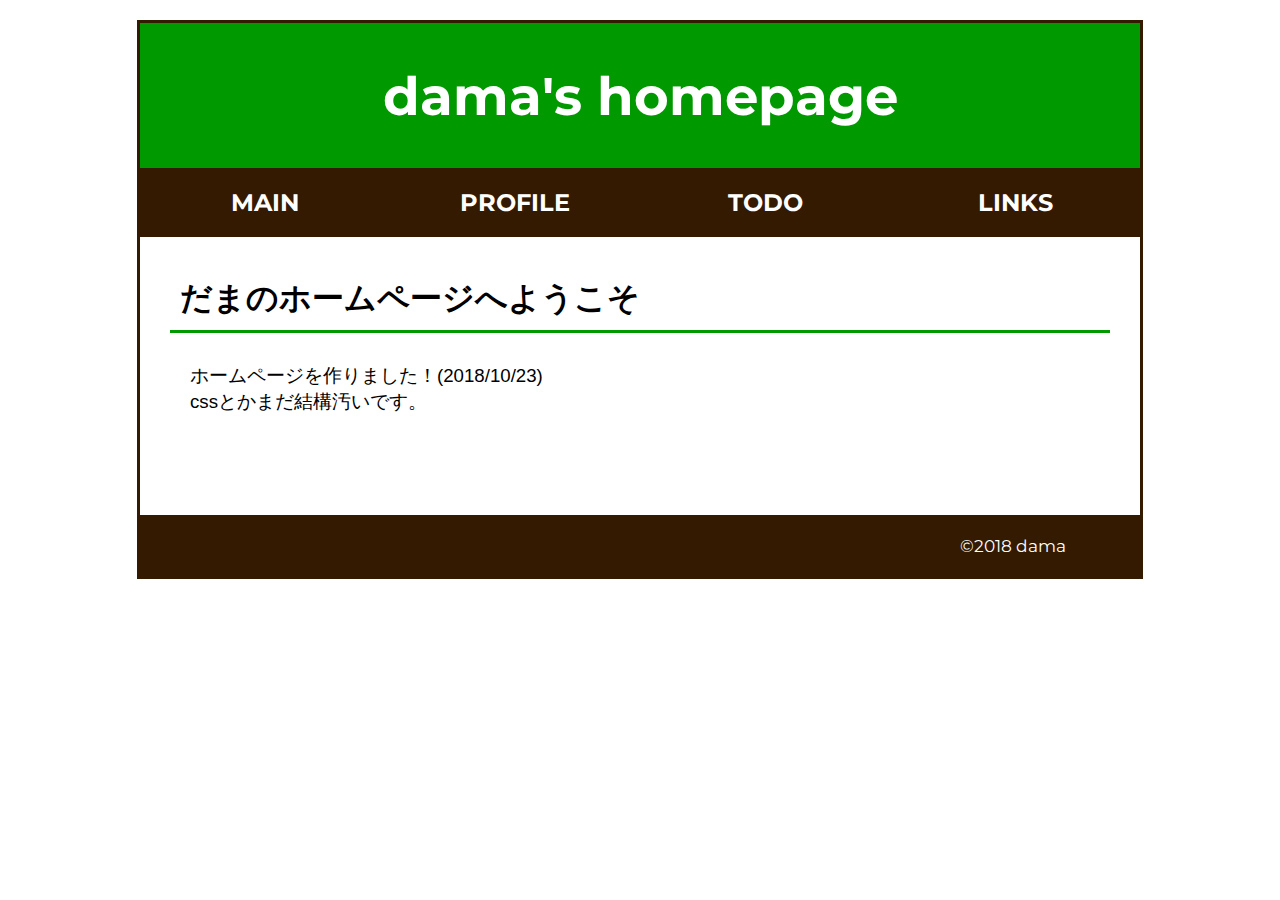
<file: index.html>
<!DOCTYPE html>
<html>
	<head>
		<meta charset="utf-8">
		<link rel="shortcut icon" href="favicon.ico">
		<title>dama's homepage</title>
		<link rel="stylesheet" href="css/reset.css">
		<link rel="stylesheet" href="css/style.css">
		<link href="https://fonts.googleapis.com/css?family=Montserrat:700" rel="stylesheet">
		<link rel="stylesheet" href="https://use.fontawesome.com/releases/v5.4.1/css/all.css" integrity="sha384-5sAR7xN1Nv6T6+dT2mhtzEpVJvfS3NScPQTrOxhwjIuvcA67KV2R5Jz6kr4abQsz" crossorigin="anonymous">

		<meta name="twitter:card" content="summary" />
		<meta name="twitter:site" content="@dama_math" />
		<meta property="og:url" content="https://dama-math.github.io/index.html" />
		<meta property="og:title" content="dama's homepage" />
		<meta property="og:description" content="" />
		<meta property="og:image" content="https://dama-math.github.io/images/icon.jpg" />
	</head>
	<body>
		<div id="title">dama's homepage</div>
		<ul id="nav">
			<li><a href="index.html">MAIN</a></li>
			<li><a href="profile.html">PROFILE</a></li>
			<li><a href="todo.html">TODO</a></li>
			<li><a href="links.html">LINKS</a></li>
		</ul>
		<div id="main">
			<h1>だまのホームページへようこそ</h1>
			<p>
				ホームページを作りました！(2018/10/23)<br />
				cssとかまだ結構汚いです。
			</p>
		</div>
		<div id="footer">
			<p>
				©2018 dama
			</p>

			<div id="SNSicon">
				<a href="https://twitter.com/dama_math" target="_blank"><i class="fab fa-twitter myicon"></i></a>
			</div>
		</div>
	</body>
</html>
</file>
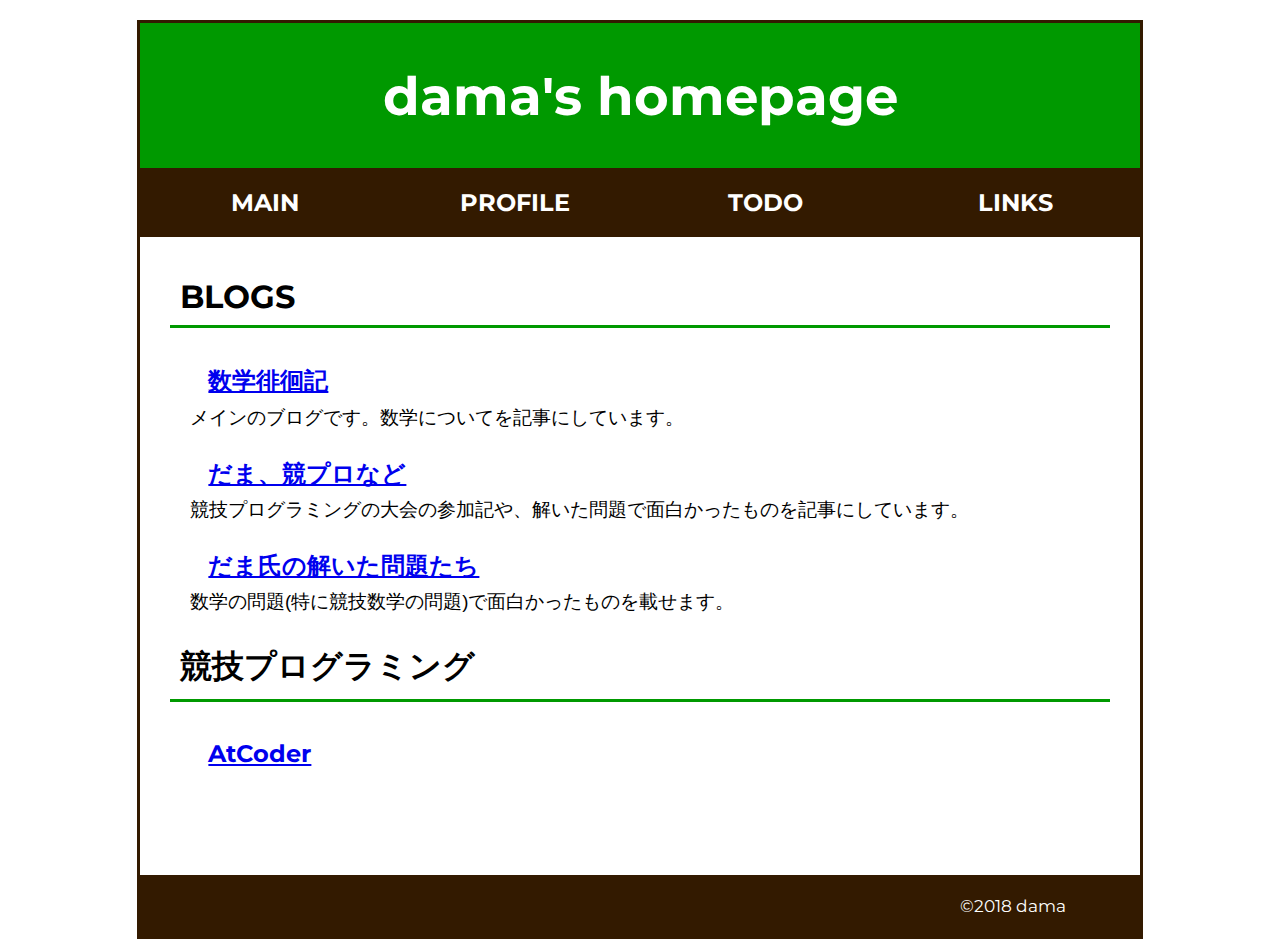
<file: links.html>
<!DOCTYPE html>
<html>
	<head>
		<meta charset="utf-8">
		<link rel="shortcut icon" href="favicon.ico">
		<title>dama's homepage</title>
		<link rel="stylesheet" href="css/reset.css">
		<link rel="stylesheet" href="css/style.css">
		<link href="https://fonts.googleapis.com/css?family=Montserrat:700" rel="stylesheet">
		<link rel="stylesheet" href="https://use.fontawesome.com/releases/v5.4.1/css/all.css" integrity="sha384-5sAR7xN1Nv6T6+dT2mhtzEpVJvfS3NScPQTrOxhwjIuvcA67KV2R5Jz6kr4abQsz" crossorigin="anonymous">
	</head>
	<body>
		<div id="title">dama's homepage</div>
		<ul id="nav">
			<li><a href="index.html">MAIN</a></li>
			<li><a href="profile.html">PROFILE</a></li>
			<li><a href="todo.html">TODO</a></li>
			<li><a href="links.html">LINKS</a></li>
		</ul>
		<div id="main">
			<h1>BLOGS</h1>
			<h2><a href="http://su-hai.hatenablog.com/">数学徘徊記</a></h2>
			<p>
				メインのブログです。数学についてを記事にしています。
			</p>
			<h2><a href="https://damacode.hatenablog.com/">だま、競プロなど</a></h2>
			<p>
				競技プログラミングの大会の参加記や、解いた問題で面白かったものを記事にしています。
			</p>
			<h2><a href="http://dama-solved.hatenablog.com/">だま氏の解いた問題たち</a></h2>
			<p>
				数学の問題(特に競技数学の問題)で面白かったものを載せます。
			</p>
			<h1>競技プログラミング</h1>
			<h2><a href="https://beta.atcoder.jp/users/dama_math">AtCoder</a></h2>
		</div>
		<div id="footer">
			<p>
				©2018 dama
			</p>

			<div id="SNSicon">
				<a href="https://twitter.com/dama_math" target="_blank"><i class="fab fa-twitter myicon"></i></a>
			</div>
		</div>
	</body>
</html>
</file>
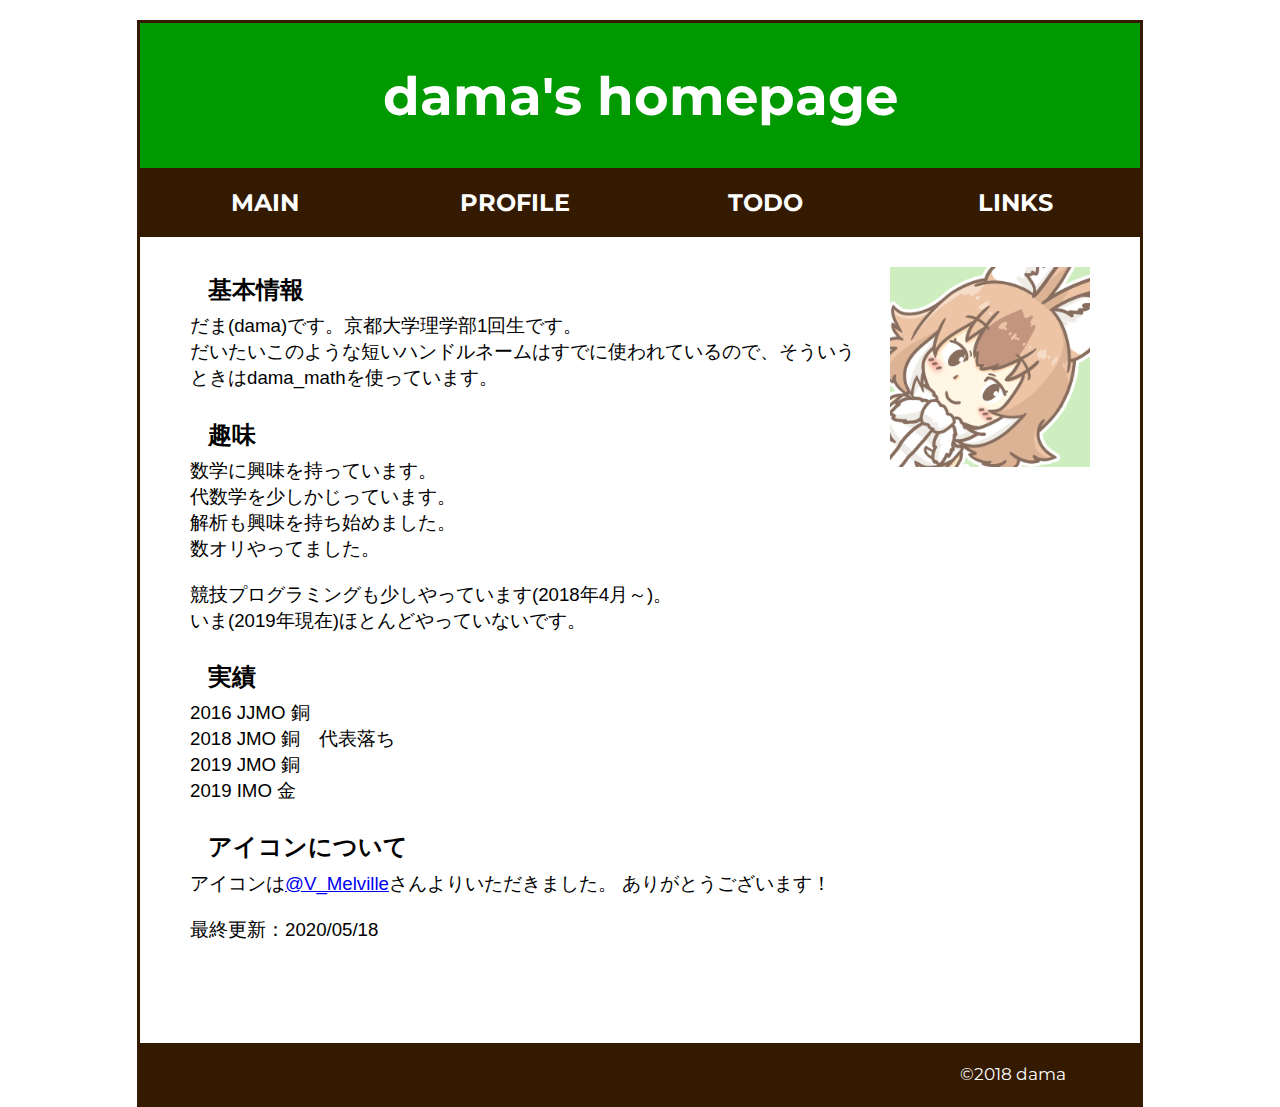
<file: profile.html>
<!DOCTYPE html>
<html>
	<head>
		<meta charset="utf-8">
		<link rel="shortcut icon" href="favicon.ico">
		<title>dama's homepage</title>
		<link rel="stylesheet" href="css/reset.css">
		<link rel="stylesheet" href="css/style.css">
		<link href="https://fonts.googleapis.com/css?family=Montserrat:700" rel="stylesheet">
		<link rel="stylesheet" href="https://use.fontawesome.com/releases/v5.4.1/css/all.css" integrity="sha384-5sAR7xN1Nv6T6+dT2mhtzEpVJvfS3NScPQTrOxhwjIuvcA67KV2R5Jz6kr4abQsz" crossorigin="anonymous">
	</head>
	<body>
		<div id="title">dama's homepage</div>
		<ul id="nav">
			<li><a href="index.html">MAIN</a></li>
			<li><a href="profile.html">PROFILE</a></li>
			<li><a href="todo.html">TODO</a></li>
			<li><a href="links.html">LINKS</a></li>
		</ul>
		<div id="main">
			<img src="images/icon.jpg" alt="アイコン" id="icon">
			<h2>基本情報</h2>
			<p>
				だま(dama)です。京都大学理学部1回生です。<br />
				だいたいこのような短いハンドルネームはすでに使われているので、そういうときはdama_mathを使っています。
			</p>
			<h2>趣味</h2>
			<p>
				数学に興味を持っています。<br />
				代数学を少しかじっています。<br />
				解析も興味を持ち始めました。<br />
				数オリやってました。<br />
			</p>
			<p>
				競技プログラミングも少しやっています(2018年4月～)。<br />
				いま(2019年現在)ほとんどやっていないです。<br />
			</p>
			<h2>実績</h2>
			<p>
				2016 JJMO 銅<br />
				2018 JMO 銅　代表落ち<br />
				2019 JMO 銅<br />
				2019 IMO 金<br />
			</p>
			<h2>アイコンについて</h2>
			<p>
				アイコンは<a href="https://twitter.com/V_Melville">@V_Melville</a>さんよりいただきました。
				ありがとうございます！
			</p>
			<p>
				最終更新：2020/05/18
			</p>
		</div>
		<div id="footer">
			<p>
				©2018 dama
			</p>

			<div id="SNSicon">
				<a href="https://twitter.com/dama_math" target="_blank"><i class="fab fa-twitter myicon"></i></a>
			</div>
		</div>
	</body>
</html>
</file>
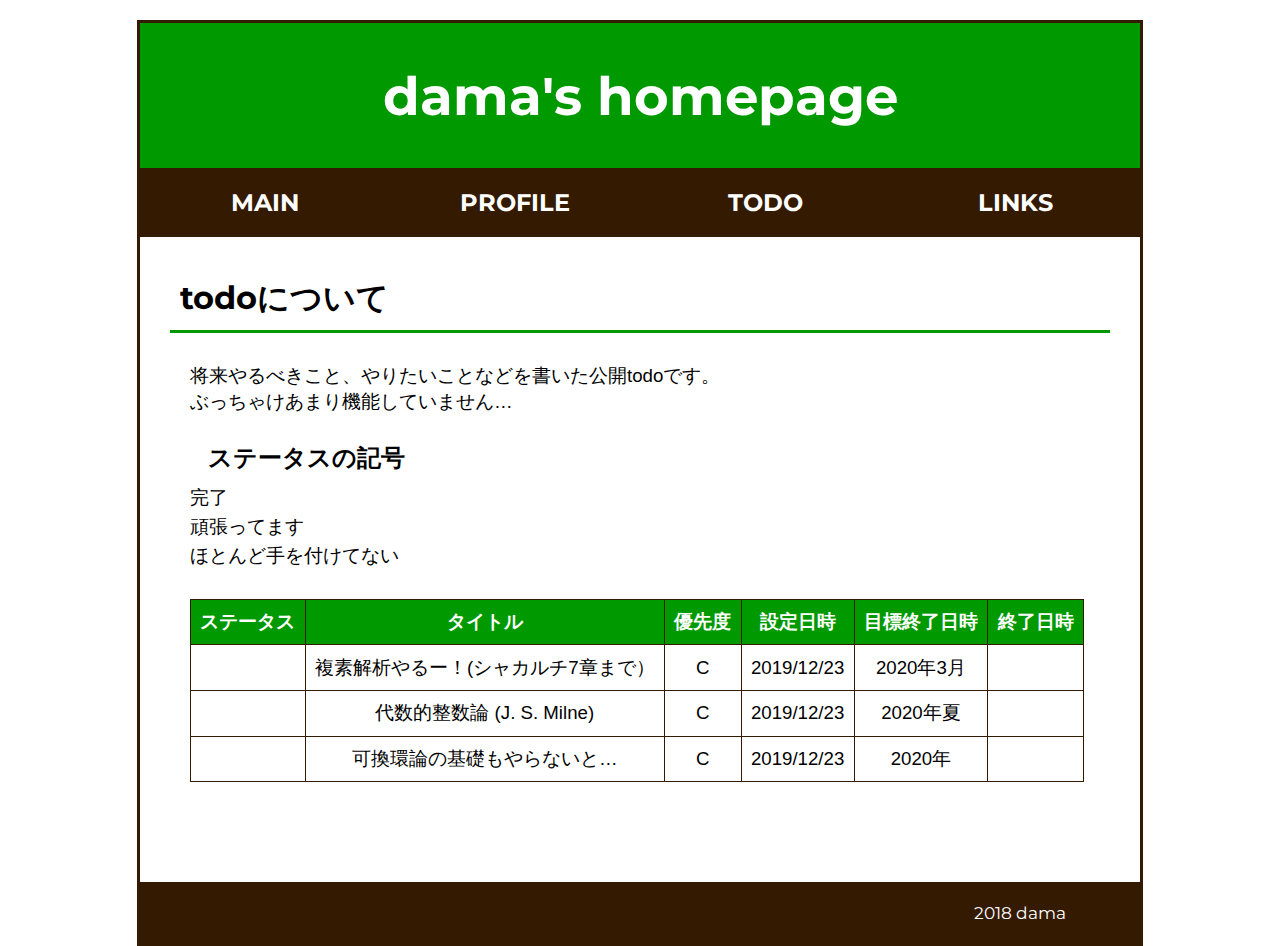
<file: todo.html>
<!DOCTYPE html>
<html>
	<head>
		<meta charset="utf-8">
		<link rel="shortcut icon" href="favicon.ico">
		<title>dama's homepage</title>
		<link rel="stylesheet" href="css/reset.css">
		<link rel="stylesheet" href="css/style.css">
		<link href="https://fonts.googleapis.com/css?family=Montserrat:700" rel="stylesheet">
		<link rel="stylesheet" href="https://use.fontawesome.com/releases/v5.4.1/css/all.css" integrity="sha384-5sAR7xN1Nv6T6+dT2mhtzEpVJvfS3NScPQTrOxhwjIuvcA67KV2R5Jz6kr4abQsz" crossorigin="anonymous">
		<script type="text/javascript" src="js/maketodo.js"></script>
	</head>
	<body>
		<div id="title">dama's homepage</div>
		<ul id="nav">
			<li><a href="index.html">MAIN</a></li>
			<li><a href="profile.html">PROFILE</a></li>
			<li><a href="todo.html">TODO</a></li>
			<li><a href="links.html">LINKS</a></li>
		</ul>
		<div id="main">
			<h1>todoについて</h1>
			<p>
				将来やるべきこと、やりたいことなどを書いた公開todoです。<br />
				ぶっちゃけあまり機能していません…
			</p>
			<h2>ステータスの記号</h2>
			<p>
				<i class="fas fa-check done fa-fw"></i> 完了<br />
				<i class="fas fa-ellipsis-h doing fa-fw"></i> 頑張ってます<br />
				<i class="fas fa-times yet fa-fw"></i> ほとんど手を付けてない<br />
			</p>
		</div>
		<div id="table"></div>
		<div id="footer">
			<p>
				<i class="far fa-copyright"></i>2018 dama
			</p>

			<div id="SNSicon">
				<a href="https://twitter.com/dama_math" target="_blank"><i class="fab fa-twitter myicon"></i></a>
			</div>
		</div>
	</body>
</html>
</file>
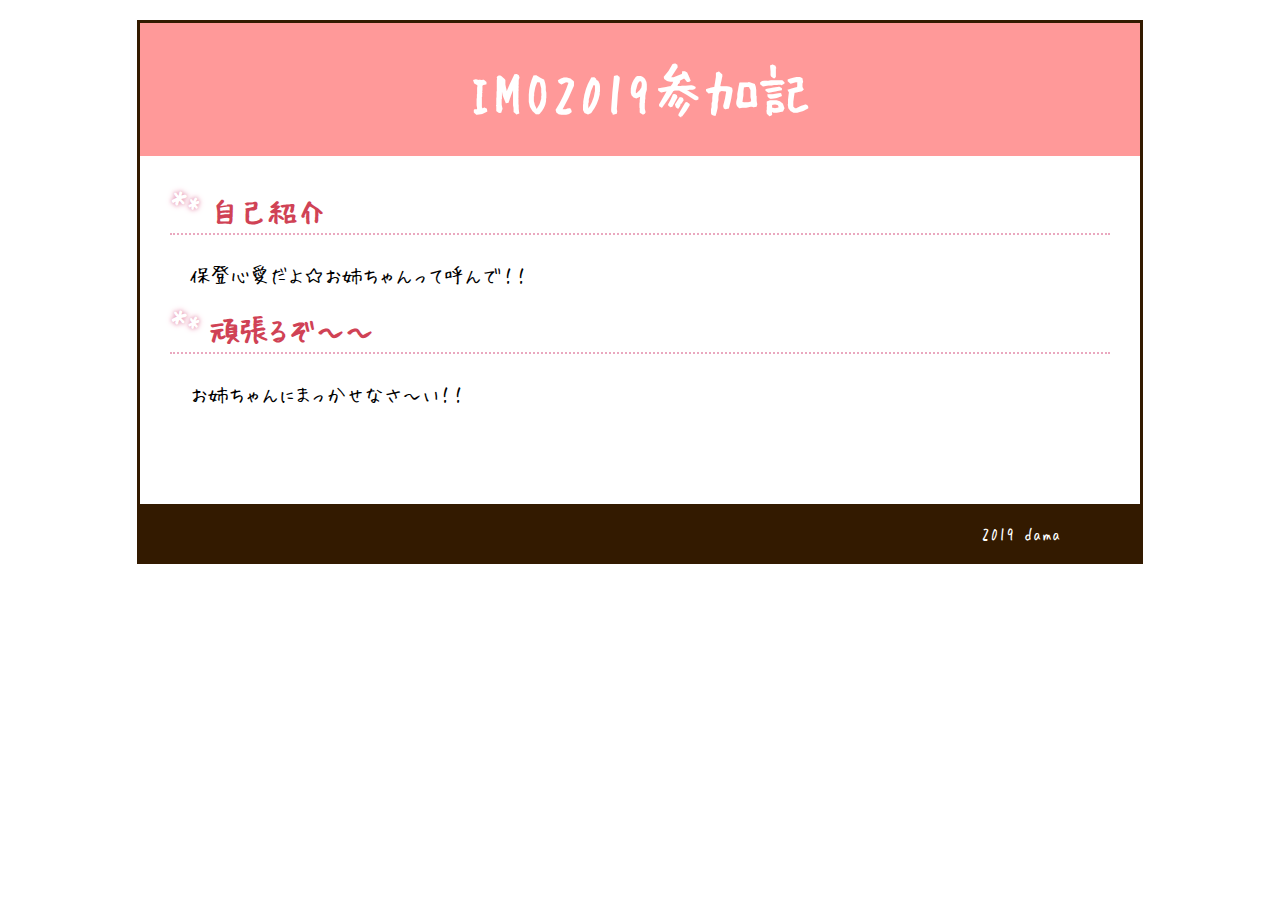
<file: sankaki/cocoa.html>
﻿<!DOCTYPE html>
<html>
	<head>
		<meta charset="utf-8">
		<title>IMO2019参加記</title>
		<link rel="stylesheet" href="css/reset.css">
		<link rel="stylesheet" href="css/style.css">
		<link rel="stylesheet" href="css/cocoa.css">
		<link href="https://fonts.googleapis.com/css?family=Montserrat:700" rel="stylesheet">
		<link rel="stylesheet" href="https://use.fontawesome.com/releases/v5.4.1/css/all.css" integrity="sha384-5sAR7xN1Nv6T6+dT2mhtzEpVJvfS3NScPQTrOxhwjIuvcA67KV2R5Jz6kr4abQsz" crossorigin="anonymous">

		<meta name="twitter:card" content="summary" />
		<meta name="twitter:site" content="@dama_math" />
		<meta property="og:url" content="https://dama-math.github.io/index.html" />
		<meta property="og:title" content="dama's homepage" />
		<meta property="og:description" content="" />
		<meta property="og:image" content="https://dama-math.github.io/images/icon.jpg" />
	</head>
	<body>
		<div id="cocoa">
			<div id="title">IMO2019参加記</div>
			<div id="main">
				<h1>自己紹介</h1>
				<p>保登心愛だよ☆お姉ちゃんって呼んで！！</p>
				<h1>頑張るぞ～～</h1>
				<p>お姉ちゃんにまっかせなさ～い！！</p>

			</div>
			<div id="footer">
				<p>
					©2019 dama
				</p>

				<div id="SNSicon">
					<a href="https://twitter.com/dama_math" target="_blank"><i class="fab fa-twitter myicon"></i></a>
				</div>
			</div>
		</div>
	</body>
</html>
</file>
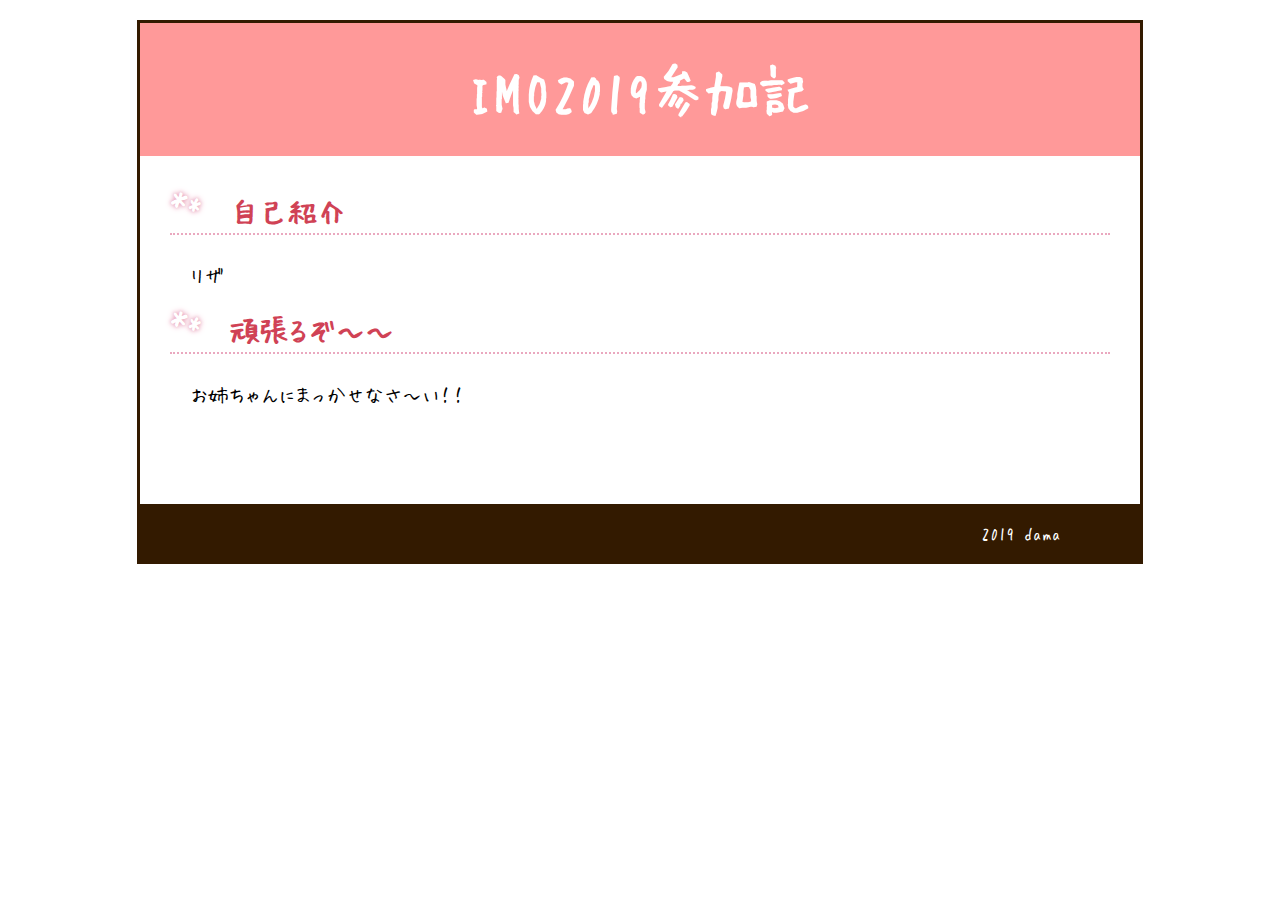
<file: sankaki/syaro.html>
﻿<!DOCTYPE html>
<html>
	<head>
		<meta charset="utf-8">
		<title>IMO2019参加記</title>
		<link rel="stylesheet" href="css/reset.css">
		<link rel="stylesheet" href="css/style.css">
		<link rel="stylesheet" href="css/syaro.css">
		<link href="https://fonts.googleapis.com/css?family=Montserrat:700" rel="stylesheet">
		<link rel="stylesheet" href="https://use.fontawesome.com/releases/v5.4.1/css/all.css" integrity="sha384-5sAR7xN1Nv6T6+dT2mhtzEpVJvfS3NScPQTrOxhwjIuvcA67KV2R5Jz6kr4abQsz" crossorigin="anonymous">

		<meta name="twitter:card" content="summary" />
		<meta name="twitter:site" content="@dama_math" />
		<meta property="og:url" content="https://dama-math.github.io/index.html" />
		<meta property="og:title" content="dama's homepage" />
		<meta property="og:description" content="" />
		<meta property="og:image" content="https://dama-math.github.io/images/icon.jpg" />
	</head>
	<body>
		<div id="syaro">
			<div id="title">IMO2019参加記</div>
			<div id="main">
				<h1>自己紹介</h1>
				<p>リザ</p>
				<h1>頑張るぞ～～</h1>
				<p>お姉ちゃんにまっかせなさ～い！！</p>

			</div>
			<div id="footer">
				<p>
					©2019 dama
				</p>

				<div id="SNSicon">
					<a href="https://twitter.com/dama_math" target="_blank"><i class="fab fa-twitter myicon"></i></a>
				</div>
			</div>
		</div>
	</body>
</html>
</file>
<file: css/style.css>
body {
	font-family: -apple-system, BlinkMacSystemFont, "Helvetica Neue", YuGothic, "ヒラギノ角ゴ ProN W3", Hiragino Kaku Gothic ProN, Arial, "メイリオ", Meiryo, sans-serif;
	width: 1006px;
	margin: auto;
	margin-top: 20px;
	border: solid 3px #331a00;
}

#title, #footer, #nav li, h1, h2 {
	font-family: 'Montserrat'
}

#title {
	font-size: 40pt;
	color: #fff;
	text-align: center;
	font-weight: bold;
	background-color: #090;
	padding: 40px 20px;
}

#main {
	font-size: 14pt;
	margin: 30px;
}

h1 {
	font-size: 24pt;
	padding: 0.3em;
	border-bottom: solid 3px #090;
	margin-bottom: 30px;
}
h2 {
	position: relative;
	font-size: 18pt;
	padding: 0.3em;
	padding-left: 1.6em;
}
h2:before{ font-family: "Font Awesome 5 Free";
	content: "\f111";
	position: absolute;
	font-size: 1em;
	padding: 0.3em;
	left: 0;
	top: 0.1em;
	color: #090; /*アイコン色*/
}
#main p {
	margin: 0 20px 20px 0;
	margin-left: 20px;
	margin-bottom: 20px;
}

#nav {
	list-style: none;
	font-size: 0;
	padding: 0;
}
#nav li {
	width: 250px;
	padding: 20px;
	text-align: center;
	background-color: #331a00;
	display: inline-block;
	font-size: 24px;
}
#nav li a {
	text-decoration: none;
	color: #fff;
	font-weight: bold;
}
#nav li a:hover {
	color: #ff0;
}
#icon {
	float: right;
	width: 200px;
	margin: 0 20px;
}

#footer {
	color: #fff;
	font-size: 13pt;
	margin-top: 100px;
	padding: 20px;
	background-color: #331a00;
	text-align: right;
}

#footer p {
	display: inline-block;
}
#SNSicon {
	display: inline-block;
	margin-left: 50px;
}

.myicon {
	color: #fff;
}
.done, .doing, .yet {
	font-size: 1.3em;
}
.done {
	color: #0c0;
}
.doing {
	color: #db0;
}
.yet {
	color: #c00;
}
table {
	border-collapse: collapse;
	margin-top: 20px;
	margin-left: 50px;
	text-align: center;
	font-size: 14pt;
}

table td {
	border: solid 1px #331a00;
	padding: 0.5em;
}
</file>
<file: sankaki/css/style.css>
body {
	width: 1006px;
	margin: auto;
	margin-top: 20px;
	border: solid 3px #331a00;
}

#title {
	font-size: 40pt;
	color: #fff;
	text-align: center;
	font-weight: bold;
	background-color: var(--maincolor);
	padding: 40px 20px;
}

#main {
	margin: 30px;
}

#main p {
	margin: 0 20px 20px 0;
	margin-left: 20px;
	margin-bottom: 20px;
}

#icon {
	float: right;
	width: 200px;
	margin: 0 20px;
}

#footer {
	color: #fff;
	font-size: 13pt;
	margin-top: 100px;
	padding: 20px;
	background-color: #331a00;
	text-align: right;
}

#footer p {
	display: inline-block;
}

#SNSicon {
	display: inline-block;
	margin-left: 50px;
}

.myicon {
	color: #fff;
}
</file>
<file: sankaki/css/cocoa.css>
@font-face {
	font-family: 'HuiFontP109';
	src: url('../font/HuiFontP109.ttf') format('truetype');
	font-weight: normal;
	font-style: normal;
}

#cocoa{
	--maincolor: #ff9999;
	font-family: 'HuiFontP109';
	font-size: 15pt;
}

h1{
	color: #d04255; /* 文字色 */
	font-size: 22pt;
	padding: 10px 10px 10px 40px; /* 上・右・下・左の余白 */
	margin-bottom: 30px;
	position: relative;
}
h1:before{
	content: '＊*'; /*花に見せかけるためのアスタリスク*/
	color: #fff; /* アスタリスクの色 */
	display: inline-block;
	font-size: 20pt; /* アスタリスクの大きさ */
	font-weight: bold;
	position: absolute;
	top: 0px;
	left: 0px;
	transform: rotate(20deg);
	-moz-transform: rotate(20deg);
	-webkit-transform: rotate(20deg);
	-o-transform: rotate(20deg);
	text-shadow: 0px 0px 6px #EAA8BF, 0px 0px 4px #EAA8BF, 0 0 0.5px #EAA8BF; /* アスタリスク周りの影 */
}
h1:after{
	border-bottom: 2px dotted #EAA8BF; /* 下線 */
	content: '';
	position: absolute;
	bottom: 0px;
	left: 0px;
	width: 100%;
}
</file>
<file: sankaki/css/syaro.css>
@font-face {
	font-family: 'HuiFontP109';
	src: url('../font/HuiFontP109.ttf') format('truetype');
	font-weight: normal;
	font-style: normal;
}

#syaro{
	--maincolor: #ff9999;
	font-family: 'HuiFontP109';
	font-size: 15pt;
}

h1{
	color: #d04255; /* 文字色 */
	font-size: 22pt;
	padding: 10px 10px 10px 60px; /* 上・右・下・左の余白 */
	margin-bottom: 30px;
	position: relative;
}
h1:before{
	content: '＊*'; /*花に見せかけるためのアスタリスク*/
	color: #fff; /* アスタリスクの色 */
	display: inline-block;
	font-size: 22pt; /* アスタリスクの大きさ */
	font-weight: bold;
	position: absolute;
	top: 0px;
	left: 0px;
	transform: rotate(20deg);
	-moz-transform: rotate(20deg);
	-webkit-transform: rotate(20deg);
	-o-transform: rotate(20deg);
	text-shadow: 0px 0px 6px #EAA8BF, 0px 0px 4px #EAA8BF, 0 0 0.5px #EAA8BF; /* アスタリスク周りの影 */
}
h1:after{
	border-bottom: 2px dotted #EAA8BF; /* 下線 */
	content: '';
	position: absolute;
	bottom: 0px;
	left: 0px;
	width: 100%;
}
</file>
